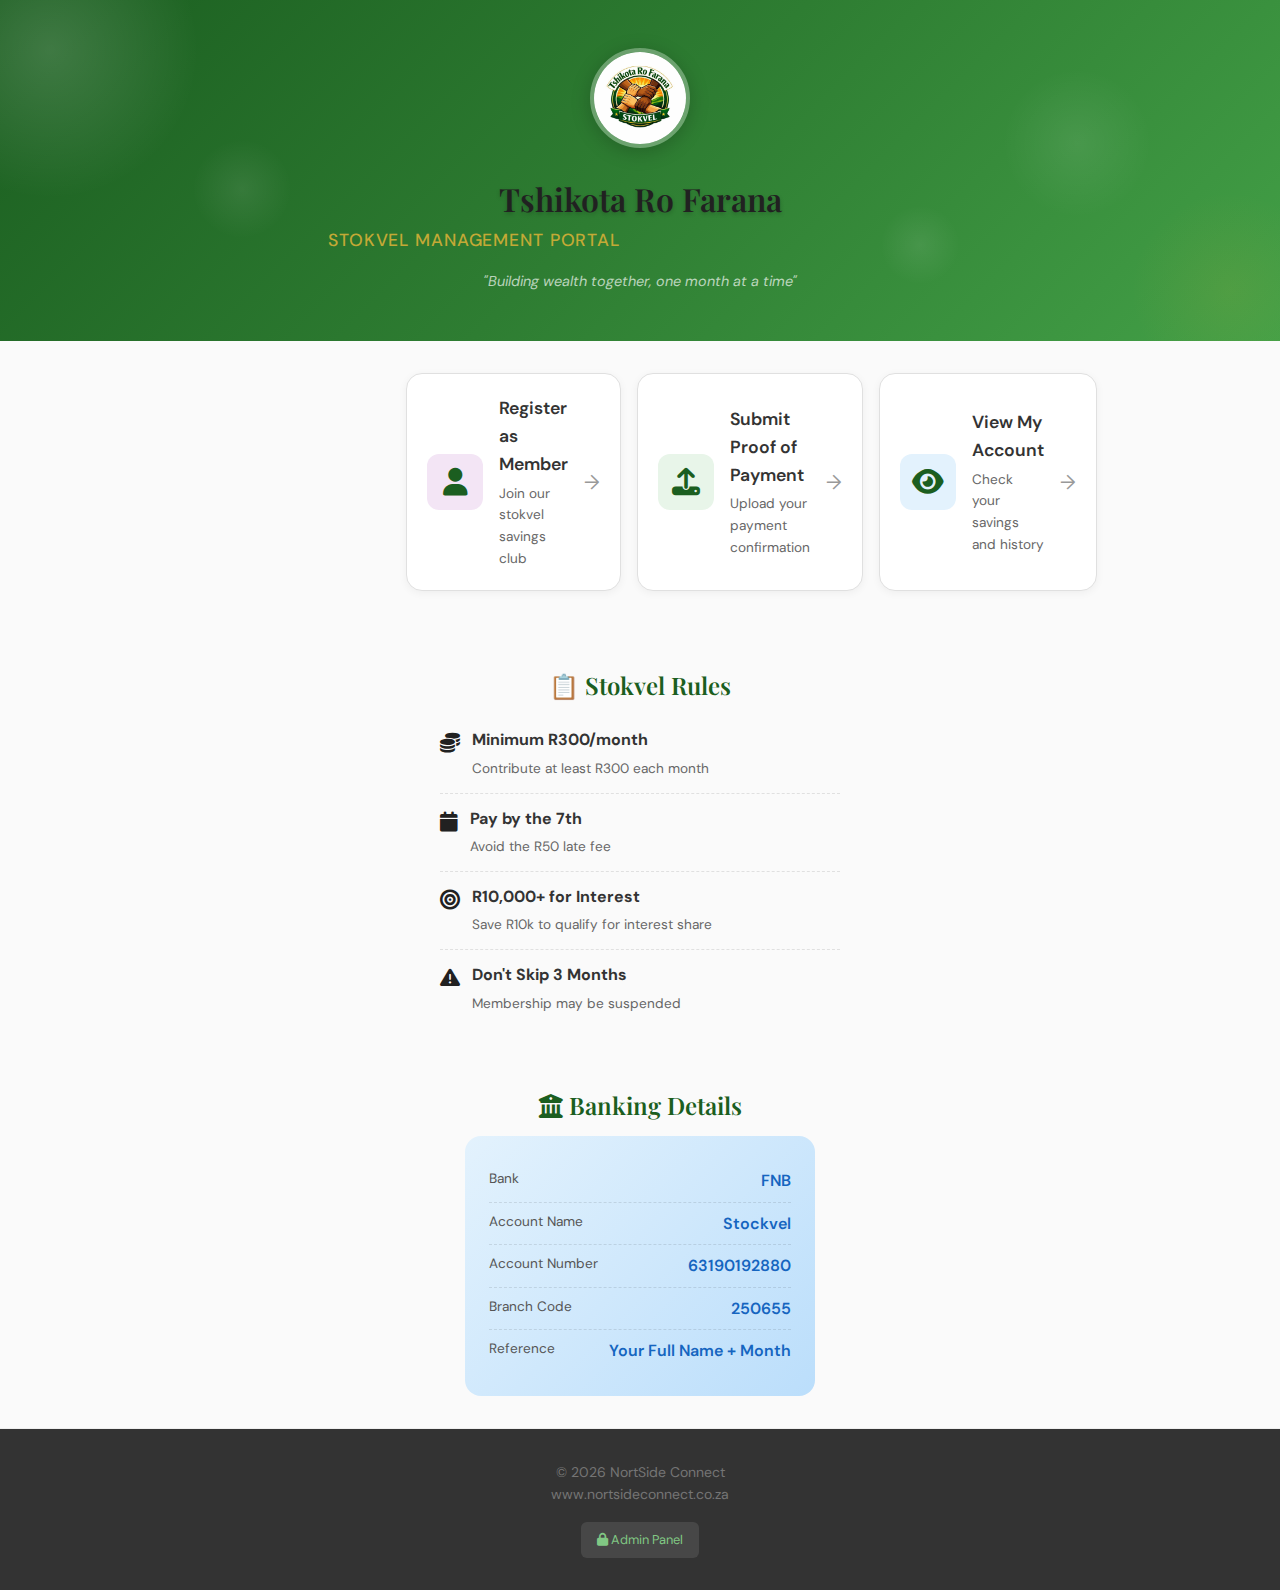
<file: index.html>
<!doctype html>
<html lang="en">
  <head>
    <meta charset="UTF-8" />
    <meta name="viewport" content="width=device-width, initial-scale=1.0" />
    <meta
      name="description"
      content="Tshikota Ro Farana Stokvel - South African savings club management"
    />
    <meta name="theme-color" content="#1B5E20" />
    <title>Tshikota Ro Farana Stokvel</title>

    <!-- Fonts -->
    <link rel="preconnect" href="https://fonts.googleapis.com" />
    <link rel="preconnect" href="https://fonts.gstatic.com" crossorigin />
    <link
      href="https://fonts.googleapis.com/css2?family=DM+Sans:wght@400;500;600;700&family=Playfair+Display:wght@600;700&display=swap"
      rel="stylesheet"
    />
    <!-- Font Awesome Icons -->
    <link
      rel="stylesheet"
      href="https://cdnjs.cloudflare.com/ajax/libs/font-awesome/6.5.1/css/all.min.css"
    />

    <!-- Styles -->
    <link rel="stylesheet" href="css/styles.css" />
    <link rel="stylesheet" href="css/components.css" />

    <style>
      /* Landing page styles */
      .hero {
        background: linear-gradient(
          135deg,
          #1b5e20 0%,
          #2e7d32 50%,
          #43a047 100%
        );
        color: white;
        padding: 3rem 1.5rem;
        text-align: center;
        position: relative;
        overflow: hidden;
      }

      /* Floating Circles Animation */
      .hero::before {
        content: "";
        position: absolute;
        width: 300px;
        height: 300px;
        background: radial-gradient(
          circle,
          rgba(255, 255, 255, 0.15) 0%,
          transparent 70%
        );
        border-radius: 50%;
        top: -100px;
        left: -100px;
        animation: floatLeft 20s ease-in-out infinite;
      }

      .hero::after {
        content: "";
        position: absolute;
        width: 200px;
        height: 200px;
        background: radial-gradient(
          circle,
          rgba(212, 175, 55, 0.1) 0%,
          transparent 70%
        );
        border-radius: 50%;
        bottom: -50px;
        right: -50px;
        animation: floatRight 25s ease-in-out infinite;
      }

      @keyframes floatLeft {
        0%,
        100% {
          transform: translate(0, 0) scale(1);
        }
        25% {
          transform: translate(50px, 30px) scale(1.1);
        }
        50% {
          transform: translate(100px, -20px) scale(0.9);
        }
        75% {
          transform: translate(30px, -40px) scale(1.05);
        }
      }

      @keyframes floatRight {
        0%,
        100% {
          transform: translate(0, 0) scale(1);
        }
        25% {
          transform: translate(-40px, -30px) scale(1.1);
        }
        50% {
          transform: translate(-80px, 20px) scale(0.95);
        }
        75% {
          transform: translate(-20px, 40px) scale(1.05);
        }
      }

      /* Pulsing Logo */
      .hero-logo {
        width: 100px;
        height: 100px;
        border-radius: 50%;
        border: 4px solid rgba(255, 255, 255, 0.3);
        margin-bottom: 1.5rem;
        box-shadow: 0 4px 20px rgba(0, 0, 0, 0.2);
        animation: logoPulse 3s ease-in-out infinite;
      }

      @keyframes logoPulse {
        0%,
        100% {
          transform: scale(1);
          box-shadow: 0 4px 20px rgba(0, 0, 0, 0.2);
        }
        50% {
          transform: scale(1.05);
          box-shadow: 0 8px 40px rgba(212, 175, 55, 0.4);
        }
      }

      .hero-content {
        position: relative;
        z-index: 1;
      }

      .hero-logo {
        width: 100px;
        height: 100px;
        border-radius: 50%;
        border: 4px solid rgba(255, 255, 255, 0.3);
        margin-bottom: 1.5rem;
        box-shadow: 0 4px 20px rgba(0, 0, 0, 0.2);
      }

      .hero h1 {
        font-family: "Playfair Display", serif;
        font-size: 2rem;
        margin-bottom: 0.5rem;
        text-shadow: 0 2px 4px rgba(0, 0, 0, 0.2);
      }

      .hero-subtitle {
        font-size: 1.1rem;
        opacity: 0.9;
        margin-bottom: 1rem;
      }

      .hero-tagline {
        font-size: 0.9rem;
        opacity: 0.8;
        font-style: italic;
      }

      /* Additional floating circles */
      .hero .circle-1,
      .hero .circle-2,
      .hero .circle-3 {
        position: absolute;
        border-radius: 50%;
        background: radial-gradient(
          circle,
          rgba(255, 255, 255, 0.08) 0%,
          transparent 70%
        );
        pointer-events: none;
      }

      .hero .circle-1 {
        width: 150px;
        height: 150px;
        top: 20%;
        right: 10%;
        animation: floatLeft 18s ease-in-out infinite reverse;
      }

      .hero .circle-2 {
        width: 100px;
        height: 100px;
        bottom: 30%;
        left: 15%;
        animation: floatRight 22s ease-in-out infinite;
      }

      .hero .circle-3 {
        width: 80px;
        height: 80px;
        top: 60%;
        right: 25%;
        animation: floatLeft 15s ease-in-out infinite;
      }

      .nav-cards {
        padding: 2rem 1rem;
        max-width: 500px;
        margin: 0 auto;
      }

      .nav-card {
        display: flex;
        align-items: center;
        gap: 1rem;
        padding: 1.25rem;
        background: white;
        border: 1px solid #e0e0e0;
        border-radius: 16px;
        margin-bottom: 1rem;
        text-decoration: none;
        color: inherit;
        transition: all 0.2s ease;
        box-shadow: 0 2px 8px rgba(0, 0, 0, 0.05);
      }

      .nav-card:hover {
        transform: translateY(-2px);
        box-shadow: 0 4px 16px rgba(0, 0, 0, 0.1);
        border-color: #81c784;
      }

      .nav-card:active {
        transform: translateY(0);
      }

      .nav-card-icon {
        width: 56px;
        height: 56px;
        border-radius: 12px;
        display: flex;
        align-items: center;
        justify-content: center;
        font-size: 1.75rem;
        flex-shrink: 0;
      }

      .nav-card-icon.green {
        background: #e8f5e9;
      }
      .nav-card-icon.blue {
        background: #e3f2fd;
      }
      .nav-card-icon.orange {
        background: #fff3e0;
      }
      .nav-card-icon.purple {
        background: #f3e5f5;
      }

      .nav-card-content {
        flex: 1;
      }

      .nav-card-title {
        font-weight: 600;
        font-size: 1.1rem;
        margin-bottom: 0.25rem;
        color: #333;
      }

      .nav-card-desc {
        font-size: 0.85rem;
        color: #666;
      }

      .nav-card-arrow {
        color: #999;
        font-size: 1.25rem;
      }

      .info-section {
        padding: 2rem 1.5rem;
        background: #fafafa;
      }

      .info-section h2 {
        font-family: "Playfair Display", serif;
        font-size: 1.5rem;
        color: #1b5e20;
        margin-bottom: 1rem;
        text-align: center;
      }

      .rules-list {
        max-width: 400px;
        margin: 0 auto;
      }

      .rule-item {
        display: flex;
        align-items: flex-start;
        gap: 0.75rem;
        padding: 0.75rem 0;
        border-bottom: 1px dashed #e0e0e0;
      }

      .rule-item:last-child {
        border-bottom: none;
      }

      .rule-icon {
        font-size: 1.25rem;
      }

      .rule-text {
        flex: 1;
      }

      .rule-text strong {
        display: block;
        color: #333;
        margin-bottom: 0.125rem;
      }

      .rule-text span {
        font-size: 0.85rem;
        color: #666;
      }

      .banking-section {
        padding: 2rem 1.5rem;
        text-align: center;
      }

      .banking-section h2 {
        font-family: "Playfair Display", serif;
        font-size: 1.5rem;
        color: #1b5e20;
        margin-bottom: 1rem;
      }

      .banking-card {
        background: linear-gradient(135deg, #e3f2fd 0%, #bbdefb 100%);
        border-radius: 16px;
        padding: 1.5rem;
        max-width: 350px;
        margin: 0 auto;
        text-align: left;
      }

      .banking-row {
        display: flex;
        justify-content: space-between;
        padding: 0.5rem 0;
        border-bottom: 1px dashed rgba(0, 0, 0, 0.1);
      }

      .banking-row:last-child {
        border-bottom: none;
      }

      .banking-label {
        color: #555;
        font-size: 0.85rem;
      }

      .banking-value {
        font-weight: 600;
        color: #1565c0;
      }

      .footer {
        padding: 2rem 1.5rem;
        text-align: center;
        background: #333;
        color: #999;
        font-size: 0.85rem;
      }

      .footer a {
        color: #81c784;
      }

      .admin-link {
        display: inline-block;
        margin-top: 1rem;
        padding: 0.5rem 1rem;
        background: rgba(255, 255, 255, 0.1);
        border-radius: 6px;
        color: #999;
        text-decoration: none;
        font-size: 0.8rem;
      }

      .admin-link:hover {
        background: rgba(255, 255, 255, 0.15);
        color: #ccc;
      }
    </style>
  </head>
  <body>
    <!-- Hero Section -->
    <header class="hero">
      <div class="circle-1"></div>
      <div class="circle-2"></div>
      <div class="circle-3"></div>
      <div class="hero-content">
        <img
          src="assets/logo/logo.tshikota.jpeg"
          alt="Tshikota Ro Farana Logo"
          class="hero-logo"
          onerror="this.style.display = 'none'"
        />
        <h1>Tshikota Ro Farana</h1>
        <p class="hero-subtitle">Stokvel Management Portal</p>
        <p class="hero-tagline">
          "Building wealth together, one month at a time"
        </p>
      </div>
    </header>

    <!-- Navigation Cards -->
    <nav class="nav-cards">
      <a href="register.html" class="nav-card">
        <div class="nav-card-icon purple"><i class="fa-solid fa-user"></i></div>
        <div class="nav-card-content">
          <div class="nav-card-title">Register as Member</div>
          <div class="nav-card-desc">Join our stokvel savings club</div>
        </div>
        <span class="nav-card-arrow">→</span>
      </a>

      <a href="submit-pop.html" class="nav-card">
        <div class="nav-card-icon green">
          <i class="fa-solid fa-upload"></i>
        </div>
        <div class="nav-card-content">
          <div class="nav-card-title">Submit Proof of Payment</div>
          <div class="nav-card-desc">Upload your payment confirmation</div>
        </div>
        <span class="nav-card-arrow">→</span>
      </a>

      <a href="view-account.html" class="nav-card">
        <div class="nav-card-icon blue"><i class="fa-solid fa-eye"></i></div>
        <div class="nav-card-content">
          <div class="nav-card-title">View My Account</div>
          <div class="nav-card-desc">Check your savings and history</div>
        </div>
        <span class="nav-card-arrow">→</span>
      </a>
    </nav>

    <!-- Stokvel Rules -->
    <section class="info-section">
      <h2>📋 Stokvel Rules</h2>
      <div class="rules-list">
        <div class="rule-item">
          <span class="rule-icon"><i class="fa-solid fa-coins"></i></span>
          <div class="rule-text">
            <strong>Minimum R300/month</strong>
            <span>Contribute at least R300 each month</span>
          </div>
        </div>
        <div class="rule-item">
          <span class="rule-icon"><i class="fa-solid fa-calendar"></i></span>
          <div class="rule-text">
            <strong>Pay by the 7th</strong>
            <span>Avoid the R50 late fee</span>
          </div>
        </div>
        <div class="rule-item">
          <span class="rule-icon"><i class="fa-solid fa-bullseye"></i></span>
          <div class="rule-text">
            <strong>R10,000+ for Interest</strong>
            <span>Save R10k to qualify for interest share</span>
          </div>
        </div>
        <div class="rule-item">
          <span class="rule-icon"
            ><i class="fa-solid fa-triangle-exclamation"></i
          ></span>
          <div class="rule-text">
            <strong>Don't Skip 3 Months</strong>
            <span>Membership may be suspended</span>
          </div>
        </div>
      </div>
    </section>

    <!-- Banking Details -->
    <section class="banking-section">
      <h2><i class="fa-solid fa-building-columns"></i> Banking Details</h2>
      <div class="banking-card">
        <div class="banking-row">
          <span class="banking-label">Bank</span>
          <span class="banking-value">FNB</span>
        </div>
        <div class="banking-row">
          <span class="banking-label">Account Name</span>
          <span class="banking-value">Stockvel</span>
        </div>
        <div class="banking-row">
          <span class="banking-label">Account Number</span>
          <span class="banking-value">63190192880</span>
        </div>
        <div class="banking-row">
          <span class="banking-label">Branch Code</span>
          <span class="banking-value">250655</span>
        </div>
        <div class="banking-row">
          <span class="banking-label">Reference</span>
          <span class="banking-value">Your Full Name + Month</span>
        </div>
      </div>
    </section>

    <!-- Footer -->
    <footer class="footer">
      <p>© 2026 NortSide Connect</p>
      <p>www.nortsideconnect.co.za</p>
      <a href="admin-index.html" class="admin-link"
        ><i class="fa-solid fa-lock"></i> Admin Panel</a
      >
    </footer>

    <!-- Toast Container -->
    <div id="toastContainer" class="toast-container"></div>
  </body>
</html>
</file>
<file: css/styles.css>
/**
 * =====================================================
 * TSHIKOTA RO FARANA STOKVEL - MAIN STYLES
 * =====================================================
 * Mobile-first, cross-browser compatible stylesheet
 * Version: 2.0
 */

/* =====================================================
   CSS RESET & NORMALIZE
   ===================================================== */
*,
*::before,
*::after {
    box-sizing: border-box;
    margin: 0;
    padding: 0;
}

/* Prevent font size inflation on mobile */
html {
    -moz-text-size-adjust: none;
    -webkit-text-size-adjust: none;
    text-size-adjust: none;
    scroll-behavior: smooth;
    -webkit-tap-highlight-color: transparent;
}

/* Core body defaults */
body {
    min-height: 100vh;
    min-height: 100dvh; /* Dynamic viewport height for mobile browsers */
    line-height: 1.6;
    font-family: var(--font-body);
    font-size: var(--text-base);
    color: var(--gray-900);
    background-color: var(--gray-50);
    -webkit-font-smoothing: antialiased;
    -moz-osx-font-smoothing: grayscale;
    text-rendering: optimizeLegibility;
}

/* Remove default list styles */
ul,
ol {
    list-style: none;
}

/* Balance text wrapping on headings */
h1, h2, h3, h4, h5, h6 {
    text-wrap: balance;
    line-height: 1.2;
    font-family: var(--font-display);
    font-weight: 600;
    color: var(--gray-900);
}

/* Links */
a {
    color: inherit;
    text-decoration: none;
    -webkit-tap-highlight-color: transparent;
}

/* Media elements */
img,
picture,
video,
canvas,
svg {
    display: block;
    max-width: 100%;
    height: auto;
}

/* Inherit fonts for form elements */
input,
button,
textarea,
select {
    font: inherit;
    color: inherit;
}

/* Text wrapping for paragraphs */
p {
    text-wrap: pretty;
    max-width: 75ch;
}

/* Remove animations for users who prefer reduced motion */
@media (prefers-reduced-motion: reduce) {
    *,
    *::before,
    *::after {
        animation-duration: 0.01ms !important;
        animation-iteration-count: 1 !important;
        transition-duration: 0.01ms !important;
        scroll-behavior: auto !important;
    }
}

/* =====================================================
   CSS CUSTOM PROPERTIES (DESIGN TOKENS)
   ===================================================== */
:root {
    /* === Colors - Primary (Green) === */
    --primary: #1B5E20;
    --primary-light: #2E7D32;
    --primary-dark: #0D3D13;
    --primary-surface: #E8F5E9;
    --primary-hover: #145218;
    
    /* === Colors - Accent (Gold) === */
    --accent: #D4AF37;
    --accent-light: #E5C76B;
    --accent-dark: #B8942E;
    --accent-surface: #FEF9E7;
    
    /* === Colors - Semantic === */
    --success: #2E7D32;
    --success-light: #4CAF50;
    --success-surface: #E8F5E9;
    
    --warning: #E65100;
    --warning-light: #FF9800;
    --warning-surface: #FFF3E0;
    
    --error: #C62828;
    --error-light: #EF5350;
    --error-surface: #FFEBEE;
    
    --info: #0277BD;
    --info-light: #03A9F4;
    --info-surface: #E1F5FE;
    
    /* === Colors - Neutrals === */
    --white: #FFFFFF;
    --black: #000000;
    
    --gray-50: #FAFAFA;
    --gray-100: #F5F5F5;
    --gray-200: #EEEEEE;
    --gray-300: #E0E0E0;
    --gray-400: #BDBDBD;
    --gray-500: #9E9E9E;
    --gray-600: #757575;
    --gray-700: #616161;
    --gray-800: #424242;
    --gray-900: #212121;
    
    /* === Typography === */
    --font-body: 'DM Sans', -apple-system, BlinkMacSystemFont, 'Segoe UI', Roboto, Oxygen, Ubuntu, sans-serif;
    --font-display: 'Playfair Display', Georgia, 'Times New Roman', serif;
    --font-mono: 'SF Mono', Consolas, 'Liberation Mono', Menlo, monospace;
    
    /* Font Sizes - Mobile First (clamp for fluid typography) */
    --text-xs: clamp(0.6875rem, 0.65rem + 0.2vw, 0.75rem);    /* 11-12px */
    --text-sm: clamp(0.8125rem, 0.78rem + 0.2vw, 0.875rem);   /* 13-14px */
    --text-base: clamp(0.9375rem, 0.9rem + 0.2vw, 1rem);      /* 15-16px */
    --text-lg: clamp(1.0625rem, 1rem + 0.3vw, 1.125rem);      /* 17-18px */
    --text-xl: clamp(1.1875rem, 1.1rem + 0.4vw, 1.25rem);     /* 19-20px */
    --text-2xl: clamp(1.375rem, 1.25rem + 0.6vw, 1.5rem);     /* 22-24px */
    --text-3xl: clamp(1.625rem, 1.5rem + 0.8vw, 1.875rem);    /* 26-30px */
    --text-4xl: clamp(2rem, 1.8rem + 1vw, 2.25rem);           /* 32-36px */
    
    /* Font Weights */
    --font-normal: 400;
    --font-medium: 500;
    --font-semibold: 600;
    --font-bold: 700;
    
    /* Line Heights */
    --leading-none: 1;
    --leading-tight: 1.25;
    --leading-snug: 1.375;
    --leading-normal: 1.5;
    --leading-relaxed: 1.625;
    --leading-loose: 2;
    
    /* === Spacing Scale (4px base) === */
    --space-0: 0;
    --space-1: 0.25rem;   /* 4px */
    --space-2: 0.5rem;    /* 8px */
    --space-3: 0.75rem;   /* 12px */
    --space-4: 1rem;      /* 16px */
    --space-5: 1.25rem;   /* 20px */
    --space-6: 1.5rem;    /* 24px */
    --space-7: 1.75rem;   /* 28px */
    --space-8: 2rem;      /* 32px */
    --space-10: 2.5rem;   /* 40px */
    --space-12: 3rem;     /* 48px */
    --space-16: 4rem;     /* 64px */
    --space-20: 5rem;     /* 80px */
    
    /* === Border Radius === */
    --radius-sm: 0.25rem;    /* 4px */
    --radius-md: 0.5rem;     /* 8px */
    --radius-lg: 0.75rem;    /* 12px */
    --radius-xl: 1rem;       /* 16px */
    --radius-2xl: 1.25rem;   /* 20px */
    --radius-3xl: 1.5rem;    /* 24px */
    --radius-full: 9999px;
    
    /* === Shadows === */
    --shadow-xs: 0 1px 2px 0 rgba(0, 0, 0, 0.05);
    --shadow-sm: 0 1px 3px 0 rgba(0, 0, 0, 0.1), 0 1px 2px -1px rgba(0, 0, 0, 0.1);
    --shadow-md: 0 4px 6px -1px rgba(0, 0, 0, 0.1), 0 2px 4px -2px rgba(0, 0, 0, 0.1);
    --shadow-lg: 0 10px 15px -3px rgba(0, 0, 0, 0.1), 0 4px 6px -4px rgba(0, 0, 0, 0.1);
    --shadow-xl: 0 20px 25px -5px rgba(0, 0, 0, 0.1), 0 8px 10px -6px rgba(0, 0, 0, 0.1);
    --shadow-2xl: 0 25px 50px -12px rgba(0, 0, 0, 0.25);
    --shadow-inner: inset 0 2px 4px 0 rgba(0, 0, 0, 0.05);
    
    /* Focus ring shadow */
    --shadow-focus: 0 0 0 3px rgba(27, 94, 32, 0.3);
    --shadow-focus-error: 0 0 0 3px rgba(198, 40, 40, 0.3);
    
    /* === Transitions === */
    --transition-fast: 150ms cubic-bezier(0.4, 0, 0.2, 1);
    --transition-base: 200ms cubic-bezier(0.4, 0, 0.2, 1);
    --transition-slow: 300ms cubic-bezier(0.4, 0, 0.2, 1);
    --transition-bounce: 500ms cubic-bezier(0.68, -0.55, 0.265, 1.55);
    
    /* === Z-Index Scale === */
    --z-base: 0;
    --z-dropdown: 100;
    --z-sticky: 200;
    --z-fixed: 300;
    --z-modal-backdrop: 400;
    --z-modal: 500;
    --z-popover: 600;
    --z-toast: 700;
    --z-tooltip: 800;
    
    /* === Container === */
    --container-max: 1200px;
    --container-padding: var(--space-4);
    
    /* === Safe areas for notched devices === */
    --safe-area-inset-top: env(safe-area-inset-top, 0px);
    --safe-area-inset-right: env(safe-area-inset-right, 0px);
    --safe-area-inset-bottom: env(safe-area-inset-bottom, 0px);
    --safe-area-inset-left: env(safe-area-inset-left, 0px);
}

/* =====================================================
   LAYOUT - CONTAINER
   ===================================================== */
.container {
    width: 100%;
    max-width: var(--container-max);
    margin-inline: auto;
    padding-inline: var(--container-padding);
}

/* Safe area padding for iOS */
@supports (padding: max(0px)) {
    .container {
        padding-left: max(var(--container-padding), var(--safe-area-inset-left));
        padding-right: max(var(--container-padding), var(--safe-area-inset-right));
    }
}

/* Page content padding */
.page-content {
    padding-block: var(--space-5);
    padding-bottom: calc(var(--space-8) + var(--safe-area-inset-bottom));
}

/* =====================================================
   HERO SECTION
   ===================================================== */
.hero {
    background: linear-gradient(135deg, var(--primary-dark) 0%, var(--primary) 50%, var(--primary-light) 100%);
    color: var(--white);
    padding: var(--space-10) var(--space-4);
    text-align: center;
    position: relative;
    overflow: hidden;
}

/* Subtle pattern overlay */
.hero::before {
    content: '';
    position: absolute;
    inset: 0;
    background-image: radial-gradient(circle at 20% 50%, rgba(255,255,255,0.1) 0%, transparent 50%),
                      radial-gradient(circle at 80% 20%, rgba(255,255,255,0.08) 0%, transparent 40%);
    pointer-events: none;
}

.hero-content {
    position: relative;
    z-index: 1;
}

.hero-logo {
    display: inline-flex;
    align-items: center;
    justify-content: center;
    width: 80px;
    height: 80px;
    margin-bottom: var(--space-4);
    color: var(--accent);
    animation: float 3s ease-in-out infinite;
}

@keyframes float {
    0%, 100% { transform: translateY(0); }
    50% { transform: translateY(-8px); }
}

/* Reduce motion version */
@media (prefers-reduced-motion: reduce) {
    .hero-logo {
        animation: none;
    }
}

.hero-title {
    font-family: var(--font-display);
    font-size: var(--text-4xl);
    font-weight: 700;
    margin-bottom: var(--space-1);
    letter-spacing: -0.02em;
    color: var(--white);
}

.hero-subtitle {
    font-size: var(--text-xl);
    font-weight: 500;
    color: var(--accent);
    margin-bottom: var(--space-3);
    letter-spacing: 0.05em;
    text-transform: uppercase;
}

.hero-tagline {
    font-size: var(--text-base);
    color: rgba(255, 255, 255, 0.85);
    max-width: 300px;
    margin-inline: auto;
}

/* =====================================================
   PAGE HEADER
   ===================================================== */
.page-header {
    display: flex;
    align-items: center;
    justify-content: space-between;
    gap: var(--space-3);
    padding: var(--space-3) var(--space-4);
    padding-top: calc(var(--space-3) + var(--safe-area-inset-top));
    background: var(--white);
    border-bottom: 1px solid var(--gray-200);
    position: sticky;
    top: 0;
    z-index: var(--z-sticky);
    min-height: 56px;
    /* iOS Safari blur effect */
    -webkit-backdrop-filter: blur(10px);
    backdrop-filter: blur(10px);
    background: rgba(255, 255, 255, 0.9);
}

.back-button {
    display: inline-flex;
    align-items: center;
    gap: var(--space-2);
    padding: var(--space-2);
    margin: calc(-1 * var(--space-2));
    color: var(--gray-700);
    font-size: var(--text-sm);
    font-weight: 500;
    border-radius: var(--radius-md);
    transition: color var(--transition-fast), background-color var(--transition-fast);
    /* Increase tap target */
    min-width: 44px;
    min-height: 44px;
}

.back-button:hover,
.back-button:focus-visible {
    color: var(--primary);
    background: var(--gray-100);
}

.back-button:focus-visible {
    outline: none;
    box-shadow: var(--shadow-focus);
}

.back-button svg {
    flex-shrink: 0;
}

.page-title {
    font-family: var(--font-display);
    font-size: var(--text-lg);
    font-weight: 600;
    color: var(--gray-900);
    text-align: center;
    flex: 1;
    /* Truncate long titles */
    white-space: nowrap;
    overflow: hidden;
    text-overflow: ellipsis;
}

.header-spacer {
    width: 44px; /* Match back button width for centering */
    flex-shrink: 0;
}

/* =====================================================
   NAVIGATION CARDS
   ===================================================== */
.nav-cards {
    display: flex;
    flex-direction: column;
    gap: var(--space-3);
    padding: var(--space-5) 0;
}

.nav-card {
    display: flex;
    align-items: center;
    gap: var(--space-4);
    padding: var(--space-4);
    background: var(--white);
    border-radius: var(--radius-xl);
    box-shadow: var(--shadow-sm);
    border: 1px solid var(--gray-200);
    transition: transform var(--transition-fast), box-shadow var(--transition-fast), border-color var(--transition-fast);
    /* Ensure proper touch handling */
    -webkit-user-select: none;
    user-select: none;
    cursor: pointer;
}

.nav-card:hover {
    transform: translateY(-2px);
    box-shadow: var(--shadow-md);
    border-color: var(--gray-300);
}

.nav-card:active {
    transform: translateY(0);
    box-shadow: var(--shadow-sm);
}

.nav-card:focus-visible {
    outline: none;
    box-shadow: var(--shadow-focus);
    border-color: var(--primary);
}

.nav-card-icon {
    display: flex;
    align-items: center;
    justify-content: center;
    width: 56px;
    height: 56px;
    flex-shrink: 0;
    background: var(--primary-surface);
    color: var(--primary);
    border-radius: var(--radius-lg);
    transition: background-color var(--transition-fast), color var(--transition-fast);
}

.nav-card:hover .nav-card-icon {
    background: var(--primary);
    color: var(--white);
}

.nav-card-content {
    flex: 1;
    min-width: 0; /* Allow text truncation */
}

.nav-card-title {
    font-size: var(--text-lg);
    font-weight: 600;
    color: var(--gray-900);
    margin-bottom: var(--space-1);
}

.nav-card-description {
    font-size: var(--text-sm);
    color: var(--gray-600);
    line-height: 1.4;
}

.nav-card-arrow {
    flex-shrink: 0;
    color: var(--gray-400);
    transition: transform var(--transition-fast), color var(--transition-fast);
}

.nav-card:hover .nav-card-arrow {
    transform: translateX(4px);
    color: var(--primary);
}

/* Admin card variant */
.nav-card-admin {
    background: linear-gradient(135deg, var(--gray-900) 0%, var(--gray-800) 100%);
    border-color: var(--gray-700);
}

.nav-card-admin .nav-card-icon {
    background: rgba(255, 255, 255, 0.1);
    color: var(--accent);
}

.nav-card-admin:hover .nav-card-icon {
    background: var(--accent);
    color: var(--gray-900);
}

.nav-card-admin .nav-card-title,
.nav-card-admin .nav-card-description {
    color: var(--white);
}

.nav-card-admin .nav-card-description {
    color: rgba(255, 255, 255, 0.7);
}

.nav-card-admin .nav-card-arrow {
    color: rgba(255, 255, 255, 0.5);
}

.nav-card-admin:hover .nav-card-arrow {
    color: var(--accent);
}

/* =====================================================
   INFO BOXES
   ===================================================== */
.info-section {
    padding-bottom: var(--space-6);
}

.info-box {
    display: flex;
    align-items: flex-start;
    gap: var(--space-3);
    padding: var(--space-4);
    border-radius: var(--radius-lg);
    background: var(--gray-100);
    border-left: 4px solid var(--gray-400);
}

.info-box h3 {
    font-size: var(--text-sm);
    font-weight: 600;
    margin-bottom: var(--space-1);
}

.info-box p {
    font-size: var(--text-sm);
    color: var(--gray-700);
    margin: 0;
}

.info-box svg {
    flex-shrink: 0;
    margin-top: 2px;
}

/* Info box variants */
.info-box-info {
    background: var(--info-surface);
    border-left-color: var(--info);
}

.info-box-info h3 {
    color: var(--info);
}

.info-box-warning {
    background: var(--warning-surface);
    border-left-color: var(--warning);
}

.info-box-warning h3,
.info-box-warning svg {
    color: var(--warning);
}

.info-box-success {
    background: var(--success-surface);
    border-left-color: var(--success);
}

.info-box-success h3 {
    color: var(--success);
}

.info-box-error {
    background: var(--error-surface);
    border-left-color: var(--error);
}

.info-box-error h3,
.info-box-error svg {
    color: var(--error);
}

/* =====================================================
   FOOTER
   ===================================================== */
.footer {
    padding: var(--space-6) var(--space-4);
    padding-bottom: calc(var(--space-6) + var(--safe-area-inset-bottom));
    text-align: center;
    background: var(--gray-100);
    border-top: 1px solid var(--gray-200);
}

.footer p {
    font-size: var(--text-sm);
    color: var(--gray-600);
    margin: 0 auto;
}

/* =====================================================
   UTILITY CLASSES
   ===================================================== */
/* Visually hidden (accessible) */
.sr-only {
    position: absolute;
    width: 1px;
    height: 1px;
    padding: 0;
    margin: -1px;
    overflow: hidden;
    clip: rect(0, 0, 0, 0);
    white-space: nowrap;
    border: 0;
}

/* Focus visible only */
.focus-visible:focus:not(:focus-visible) {
    outline: none;
}

/* Text utilities */
.text-center { text-align: center; }
.text-left { text-align: left; }
.text-right { text-align: right; }

/* Display utilities */
.hidden { display: none !important; }
.block { display: block; }
.inline-block { display: inline-block; }
.flex { display: flex; }
.inline-flex { display: inline-flex; }
.grid { display: grid; }

/* Flex utilities */
.flex-col { flex-direction: column; }
.items-center { align-items: center; }
.items-start { align-items: flex-start; }
.items-end { align-items: flex-end; }
.justify-center { justify-content: center; }
.justify-between { justify-content: space-between; }
.justify-end { justify-content: flex-end; }
.flex-1 { flex: 1; }
.flex-shrink-0 { flex-shrink: 0; }
.gap-1 { gap: var(--space-1); }
.gap-2 { gap: var(--space-2); }
.gap-3 { gap: var(--space-3); }
.gap-4 { gap: var(--space-4); }

/* Spacing utilities */
.mt-2 { margin-top: var(--space-2); }
.mt-3 { margin-top: var(--space-3); }
.mt-4 { margin-top: var(--space-4); }
.mb-2 { margin-bottom: var(--space-2); }
.mb-3 { margin-bottom: var(--space-3); }
.mb-4 { margin-bottom: var(--space-4); }

/* =====================================================
   RESPONSIVE BREAKPOINTS
   ===================================================== */
/* Tablet (768px) */
@media (min-width: 768px) {
    :root {
        --container-padding: var(--space-6);
    }
    
    .hero {
        padding: var(--space-16) var(--space-6);
    }
    
    .hero-tagline {
        max-width: 400px;
    }
    
    .nav-cards {
        display: grid;
        grid-template-columns: repeat(2, 1fr);
        gap: var(--space-4);
    }
    
    .nav-card-admin {
        grid-column: span 2;
    }
}

/* Desktop (1024px) */
@media (min-width: 1024px) {
    :root {
        --container-padding: var(--space-8);
    }
    
    .hero {
        padding: var(--space-20) var(--space-8);
    }
    
    .hero-logo {
        width: 100px;
        height: 100px;
    }
    
    .nav-cards {
        grid-template-columns: repeat(3, 1fr);
    }
    
    .nav-card-admin {
        grid-column: auto;
    }
    
    .nav-card {
        padding: var(--space-5);
    }
}

/* Large screens (1280px) */
@media (min-width: 1280px) {
    .hero-tagline {
        max-width: 500px;
    }
}

/* =====================================================
   PRINT STYLES
   ===================================================== */
@media print {
    *,
    *::before,
    *::after {
        background: transparent !important;
        color: #000 !important;
        box-shadow: none !important;
        text-shadow: none !important;
    }
    
    a,
    a:visited {
        text-decoration: underline;
    }
    
    .page-header,
    .footer {
        position: static;
    }
    
    .nav-card {
        break-inside: avoid;
        border: 1px solid #ccc;
    }
}
</file>
<file: css/components.css>
/**
 * =====================================================
 * TSHIKOTA RO FARANA STOKVEL - MODERN COMPONENTS
 * =====================================================
 */

/* Premium Buttons */
.btn {
  border-radius: 12px;
  font-weight: 600;
  letter-spacing: 0.01em;
  padding: 0.875rem 1.75rem;
  transition: all 0.25s ease;
  border: none;
  display: inline-flex;
  align-items: center;
  justify-content: center;
  gap: 0.5rem;
}

.btn-primary {
  background: linear-gradient(
    135deg,
    var(--primary) 0%,
    var(--primary-light) 100%
  );
  color: white;
  box-shadow: 0 4px 12px rgba(27, 94, 32, 0.2);
}

.btn-primary:hover {
  box-shadow: 0 6px 20px rgba(27, 94, 32, 0.3);
  transform: translateY(-2px);
}

/* Modern Form Inputs */
.form-input,
.form-select {
  border: 1.5px solid var(--neutral-100);
  background: white;
  padding: 1rem;
  border-radius: 12px;
  transition: all 0.2s ease;
}

.form-input:focus {
  border-color: var(--primary);
  box-shadow: 0 0 0 4px rgba(27, 94, 32, 0.1);
  outline: none;
}

/* Banking & Info Cards */
.banking-card,
.info-box {
  background: white;
  border-radius: 24px;
  border: 1px solid var(--neutral-100);
  box-shadow: var(--shadow-soft);
  padding: 2rem;
}

.banking-value.copyable {
  background: var(--neutral-100);
  padding: 0.25rem 0.75rem;
  border-radius: 6px;
  font-family: var(--font-mono);
  font-size: 0.9em;
  color: var(--primary-dark);
}

/* Interest Progress Bar */
.progress-bar {
  height: 10px;
  background: var(--neutral-100);
  border-radius: 100px;
}

.progress-fill {
  background: linear-gradient(
    90deg,
    var(--accent) 0%,
    var(--accent-light) 100%
  );
  box-shadow: 0 0 10px rgba(212, 175, 55, 0.4);
}

/* Badge System */
.badge {
  padding: 0.4rem 0.8rem;
  border-radius: 8px;
  font-size: 0.75rem;
  font-weight: 700;
  text-transform: uppercase;
}

.badge-success {
  background: var(--primary-surface);
  color: var(--primary);
}

/* Responsive Grid for Forms */
@media (min-width: 768px) {
  .form-row {
    display: grid;
    grid-template-columns: 1fr 1fr;
    gap: 20px;
  }

  .form-section {
    padding: 2.5rem;
    background: white;
    border-radius: 24px;
    box-shadow: var(--shadow-soft);
    margin-bottom: 2rem;
  }
}

/* Checkbox Styling */
.terms-checkbox {
  display: flex;
  align-items: flex-start;
  gap: 12px;
  padding: 1.25rem;
  background: var(--accent-surface);
  border: 1px solid var(--accent-light);
  border-radius: 16px;
}

.terms-checkbox input[type="checkbox"] {
  width: 22px;
  height: 22px;
  margin-top: 2px;
  cursor: pointer;
  accent-color: var(--primary);
}

/* Enhanced Button Reactions */
.btn:active {
  transform: scale(0.96); /* Tactile "press" effect */
  box-shadow: inset 0 2px 4px rgba(0, 0, 0, 0.1);
}

/* ==========================================
   MODAL SYSTEM - CONSISTENT SIZING
   ========================================== */

.modal {
  position: fixed;
  inset: 0;
  display: flex;
  align-items: center;
  justify-content: center;
  padding: 1rem;
  z-index: 1000;
  opacity: 0;
  visibility: hidden;
  transition: all 0.3s cubic-bezier(0.4, 0, 0.2, 1);
}

.modal.active {
  opacity: 1;
  visibility: visible;
}

.modal-backdrop {
  position: absolute;
  inset: 0;
  background: rgba(17, 24, 39, 0.7);
  -webkit-backdrop-filter: blur(8px);
  backdrop-filter: blur(8px);
}

.modal-container {
  background: white;
  width: 100%;
  max-width: 400px;
  max-height: 90vh;
  overflow-y: auto;
  border-radius: 24px;
  padding: 2rem;
  position: relative;
  transform: scale(0.9) translateY(20px);
  transition: all 0.4s cubic-bezier(0.34, 1.56, 0.64, 1);
  box-shadow: 0 25px 50px -12px rgba(0, 0, 0, 0.25);
}

.modal.active .modal-container {
  transform: scale(1) translateY(0);
}

/* Modal sizes */
.modal-sm .modal-container {
  max-width: 320px;
}

.modal-lg .modal-container {
  max-width: 600px;
}

.modal-xl .modal-container {
  max-width: 800px;
}

/* Modal header */
.modal-header {
  display: flex;
  justify-content: space-between;
  align-items: center;
  margin-bottom: 1.5rem;
}

.modal-title {
  font-size: 1.25rem;
  font-weight: 600;
  color: var(--neutral-900);
  margin: 0;
}

.modal-close {
  background: var(--neutral-100);
  border: none;
  width: 36px;
  height: 36px;
  border-radius: 50%;
  display: flex;
  align-items: center;
  justify-content: center;
  cursor: pointer;
  color: var(--neutral-600);
  transition: all 0.2s;
}

.modal-close:hover {
  background: var(--neutral-200);
  color: var(--neutral-900);
}

/* Modal body */
.modal-body {
  margin-bottom: 1.5rem;
}

/* Modal footer */
.modal-footer {
  display: flex;
  gap: 0.75rem;
  justify-content: flex-end;
}

/* Modal icon (for success/error states) */
.modal-icon {
  width: 72px;
  height: 72px;
  border-radius: 50%;
  display: flex;
  align-items: center;
  justify-content: center;
  margin: 0 auto 1.5rem;
  font-size: 2rem;
  animation: bounceIn 0.6s cubic-bezier(0.34, 1.56, 0.64, 1);
}

.modal-icon.success {
  background: var(--primary-surface);
  color: var(--primary);
}

.modal-icon.error {
  background: #fee2e2;
  color: #dc2626;
}

.modal-icon.warning {
  background: #fef3c7;
  color: #d97706;
}

.modal-icon.info {
  background: #dbeafe;
  color: #2563eb;
}

/* Modal message text */
.modal-message {
  text-align: center;
  color: var(--neutral-700);
  line-height: 1.6;
  margin-bottom: 1.5rem;
}

/* Modal actions for confirm dialogs */
.modal-actions {
  display: flex;
  gap: 0.75rem;
}

.modal-actions .btn {
  flex: 1;
}

@keyframes bounceIn {
  0% {
    transform: scale(0.3);
    opacity: 0;
  }
  50% {
    transform: scale(1.05);
  }
  100% {
    transform: scale(1);
    opacity: 1;
  }
}

/* Responsive */
@media (max-width: 480px) {
  .modal-container {
    padding: 1.5rem;
    border-radius: 20px;
  }

  .modal-footer {
    flex-direction: column;
  }

  .modal-actions {
    flex-direction: column;
  }

  .modal-actions .btn {
    width: 100%;
  }
}
/* Status-based Icons in Modals */
.modal-icon {
  width: 80px;
  height: 80px;
  border-radius: 50%;
  display: flex;
  align-items: center;
  justify-content: center;
  margin: 0 auto 1.5rem;
  animation: bounceIn 0.6s cubic-bezier(0.34, 1.56, 0.64, 1);
}

.modal-icon.success {
  background: var(--primary-surface);
  color: var(--primary);
}
.modal-icon.error {
  background: #fee2e2;
  color: #dc2626;
}

@keyframes bounceIn {
  0% {
    transform: scale(0.3);
    opacity: 0;
  }
  50% {
    transform: scale(1.05);
  }
  100% {
    transform: scale(1);
    opacity: 1;
  }
}

/* ==========================================
   LOGO SPINNER LOADER
   ========================================== */

.page-loader {
  position: fixed;
  inset: 0;
  background: rgba(255, 255, 255, 0.95);
  display: flex;
  align-items: center;
  justify-content: center;
  z-index: 9999;
  opacity: 0;
  visibility: hidden;
  transition: all 0.3s ease;
}

.page-loader.active {
  opacity: 1;
  visibility: visible;
}

.loader-content {
  display: flex;
  flex-direction: column;
  align-items: center;
  gap: 1.25rem;
  text-align: center;
}

.loader-logo {
  width: 80px;
  height: 80px;
  border-radius: 50%;
  object-fit: cover;
  animation: logoSpin 1.2s ease-in-out infinite;
  box-shadow: 0 8px 30px rgba(27, 94, 32, 0.2);
}

.loader-fallback {
  width: 80px;
  height: 80px;
  background: linear-gradient(
    135deg,
    var(--primary) 0%,
    var(--primary-light) 100%
  );
  border-radius: 50%;
  display: flex;
  align-items: center;
  justify-content: center;
  animation: logoSpin 1.2s ease-in-out infinite;
  box-shadow: 0 8px 30px rgba(27, 94, 32, 0.2);
}

.loader-fallback svg {
  width: 40px;
  height: 40px;
  color: white;
}

.loader-message {
  font-size: 1rem;
  font-weight: 500;
  color: var(--neutral-800);
  margin: 0;
}

.loader-submessage {
  font-size: 0.85rem;
  color: #6b7280;
  margin: 0;
}

@keyframes logoSpin {
  0% {
    transform: rotate(0deg) scale(1);
  }
  50% {
    transform: rotate(180deg) scale(1.05);
  }
  100% {
    transform: rotate(360deg) scale(1);
  }
}

/* Basic Spinner */
.spinner {
  width: 20px;
  height: 20px;
  border: 3px solid rgba(255, 255, 255, 0.3);
  border-top-color: white;
  border-radius: 50%;
  animation: spin 0.8s linear infinite;
}

.spinner-dark {
  border-color: rgba(27, 94, 32, 0.2);
  border-top-color: var(--primary);
}

@keyframes spin {
  to {
    transform: rotate(360deg);
  }
}

/* Toast Notifications */
.toast-container {
  position: fixed;
  bottom: 1.5rem;
  left: 50%;
  transform: translateX(-50%);
  display: flex;
  flex-direction: column;
  gap: 0.75rem;
  z-index: 9999;
  width: 90%;
  max-width: 400px;
  pointer-events: none;
}

.toast {
  display: flex;
  align-items: center;
  gap: 0.75rem;
  padding: 1rem 1.25rem;
  background: white;
  border-radius: 12px;
  box-shadow: 0 10px 40px rgba(0, 0, 0, 0.15);
  transform: translateY(100px);
  opacity: 0;
  transition: all 0.4s cubic-bezier(0.34, 1.56, 0.64, 1);
  pointer-events: auto;
}

.toast.show {
  transform: translateY(0);
  opacity: 1;
}

.toast-icon {
  width: 24px;
  height: 24px;
  border-radius: 50%;
  display: flex;
  align-items: center;
  justify-content: center;
  font-size: 14px;
  flex-shrink: 0;
}

.toast-success .toast-icon {
  background: #e8f5e9;
  color: #1b5e20;
}
.toast-error .toast-icon {
  background: #fee2e2;
  color: #dc2626;
}
.toast-warning .toast-icon {
  background: #fef3c7;
  color: #d97706;
}
.toast-info .toast-icon {
  background: #dbeafe;
  color: #2563eb;
}

.toast-message {
  flex: 1;
  font-size: 0.9rem;
  color: var(--neutral-800);
}

.toast-close {
  background: none;
  border: none;
  color: #9ca3af;
  cursor: pointer;
  padding: 4px;
}
</file>
